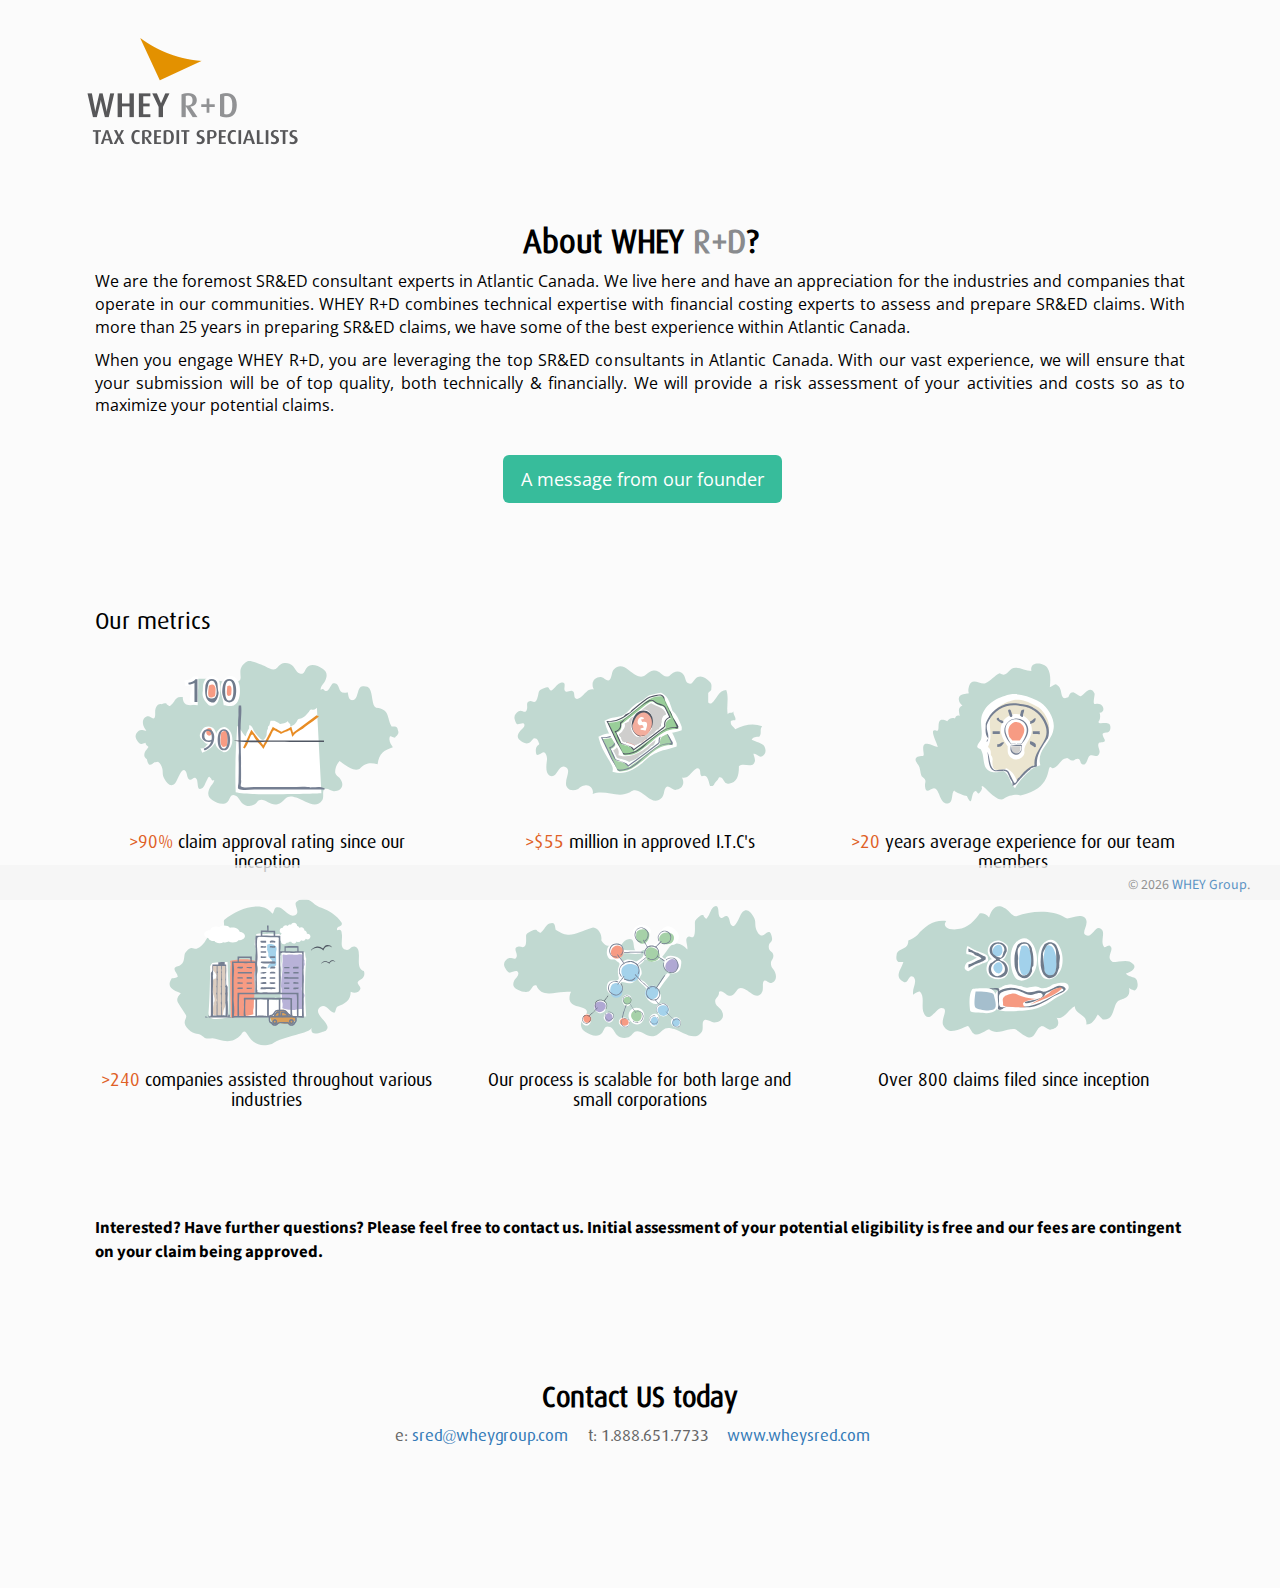
<file: index.html>
<!DOCTYPE html PUBLIC "-//W3C//DTD XHTML 1.0 Transitional//EN" "http://www.w3.org/TR/xhtml1/DTD/xhtml1-transitional.dtd">
<html xmlns="http://www.w3.org/1999/xhtml">

<head>
  <meta http-equiv="Content-Type" content="text/html; charset=iso-8859-1" />
  <meta name="viewport" content="width=device-width, initial-scale=1.0">
  <link rel="icon" type="image/x-icon" href="/favicon.ico?v=2" />
  <title>WHEY R+D - SR&ED Tax Credit Specialists</title>
  <link href="/style.css" type="text/css" rel="stylesheet" />
  <script src="https://code.jquery.com/jquery-2.2.4.min.js"></script>
  <link href="https://fonts.googleapis.com/css?family=Open+Sans" rel="stylesheet">
  <link rel="stylesheet" href="https://maxcdn.bootstrapcdn.com/bootstrap/3.3.7/css/bootstrap.min.css" integrity="sha384-BVYiiSIFeK1dGmJRAkycuHAHRg32OmUcww7on3RYdg4Va+PmSTsz/K68vbdEjh4u"
    crossorigin="anonymous">
  <link rel="stylesheet" href="/app.css" id="maincss">
  <link rel="stylesheet" href="/jquery.sweet-modal.min.css" id="sweet">
  <script src="/bootstrap.js"></script>
  <script src="/jquery.sweet-modal.min.js"></script>
  <script>
    $(document).ready(function() {
      var variants = {
        'html-content-dark': {
          args: [
            {
              title: 'A message from our founder',
              content: '<div class="video-responsive"><iframe src="https://player.vimeo.com/video/247231695" width="640" height="468" frameborder="0" webkitallowfullscreen mozallowfullscreen allowfullscreen></iframe></div>',
              theme: $.sweetModal.THEME_DARK
            }
          ]
        }
      };

      for (var key in variants) {
        if (variants.hasOwnProperty(key)) {
          var variant = variants[key];

          $('#' + key).on('click', { variant: variant }, function(e) {
            var variant = e.data.variant;

            variant.fn = variant.fn || $.sweetModal;
            variant.fn.apply(this, variant.args);
          });
        }
      }
    });
  </script>
</head>

<body>
  <div class="container">
    <div class="row">
      <img class="logo" src="logo.png" alt="return to wheygroup.com" />
    </div>
    <section class="aboutus">
    <h2 class="h1">About WHEY
      <span>R+D</span>?</h2>

    <p> We are the foremost SR&ED consultant experts in Atlantic Canada. We live here and have an appreciation for the industries
      and companies that operate in our communities. WHEY R+D combines technical expertise with financial costing experts
      to assess and prepare SR&ED claims. With more than 25 years in preparing SR&ED claims, we have some of the best experience
      within Atlantic Canada.
    </p>
    <p> When you engage WHEY R+D, you are leveraging the top SR&ED consultants in Atlantic Canada. With our vast experience,
      we will ensure that your submission will be of top quality, both technically & financially. We will provide a risk
      assessment of your activities and costs so as to maximize your potential claims.</p>
<br>
      <center><button id="html-content-dark" class="btn-lg btn-green">A message from our founder</button></center>
</section>
<section class="illustration-container">
  <h3 class="illustration-title">Our metrics</h3>
    <div class="row" style="text-align: center;">
      <div class="col-md-4 col-sm-12">
        <img class="illustration" src="img/approval-rating.svg" alt="">
        <h4 class="illustration-title">
          <span>>90%</span> claim approval rating since our inception
        </h4>
      </div>
      <div class="col-md-4 col-sm-12">
        <img class="illustration" src="img/ITC.svg" alt="">
        <h4 class="illustration-title">
          <span>>$55</span> million in approved I.T.C's</h4>
      </div>
      <div class="col-md-4 col-sm-12">
        <img class="illustration" src="img/experience.svg">
        <h4 class="illustration-title">
          <span>>20</span> years average experience for our team members</h4>
      </div>
      <div class="col-md-4 col-sm-12">
        <img class="illustration" src="img/companies.svg">
        <h4 class="illustration-title">
          <span>>240</span> companies assisted throughout various industries</h4>
      </div>

      <div class="col-md-4 col-sm-12">
        <img class="illustration" src="img/sclable.svg">
        <h4 class="illustration-title">Our process is scalable for both large and small corporations</h4>
      </div>
      <div class="col-md-4 col-sm-12">
        <img class="illustration" src="img/inception.svg">
        <h4 class="illustration-title">Over 800 claims filed since inception</h4>
      </div>
    </div>
</section>
<section class="interested">
      <p >Interested? Have further questions? Please feel free to contact us. Initial assessment of your potential eligibility
        is free and our fees are contingent on your claim being approved.</p>
    </section>


    <section class="contact">
      <h2 class="h1">Contact US today</h2>
      <p>
        <span class="email">e: <a href="mailto:sred@wheygroup.com">sred@wheygroup.com</a>
        </span>
        <span class="telephone"> t: 1.888.651.7733</span>
        <span class="website"> <a href="https://wheysred.com">www.wheysred.com</a> </span>
      </p>
    </section>
    </p>
  </div>
  <div class="footer">
    &copy;
    <script>
      document.write(new Date().getFullYear())
    </script> <a href="https://wheygroup.com">WHEY Group</a>.
  </div>

  <!-- Global site tag (gtag.js) - Google Analytics -->
  <script async src="https://www.googletagmanager.com/gtag/js?id=UA-6741184-6"></script>
  <script>
    window.dataLayer = window.dataLayer || [];

    function gtag() {
      dataLayer.push(arguments);
    }
    gtag('js', new Date());

    gtag('config', 'UA-6741184-6');
  </script>

</body>

</html>
</file>
<file: style.css>
@font-face {
        		font-family: 'dax';
        		src: url('dax-regular-webfont.eot');
        		src: url('dax-regular-webfont.eot?#iefix') format('embedded-opentype'),
        		url('dax-regular-webfont.woff') format('woff'),
        		url('dax-regular-webfont.ttf') format('truetype'),
        		url('dax-regular-webfont.svg') format('svg');
        		font-weight: normal;
        		font-style: normal;
          }


html, body {
  background:#fbfbfb !important;
  font-family: "Open Sans", "lucida grande", "Segoe UI", arial, verdana, "lucida sans unicode", tahoma, sans-serif;
  color: #555;
}
.contact {
  text-align: center !important;
  margin: 25px;
}
p.new {
  font-size: 22px;
  font-family: "dax", "DaxRegular", "Open Sans", "lucida grande", "Segoe UI", arial, verdana, "lucida sans unicode", tahoma, sans-serif;
  padding-bottom: 10px;
}
.logo {
float: left;
width: 225px;
margin: 25px;
}
.h1{
  text-align: center;
  color: #000 !important;
    font-family: "dax", "DaxRegular" !important;
    font-weight: 600 !important;
    font-size: 2em !important;
}
.h1 >span{
  color: #898b8e !important;
}
.illustration-container{
  margin: 25px;
  padding-bottom: 5em;
}
.illustration{
      max-width: 100%;
      min-width: 314px;

}
.illustration-title{
    max-width: 310px;
    font-weight: 200;
    color: #000;
}
.illustration-title>span {
  color: #df6026;
}
.interested{
      font-size: 1.2em;
      color: #000;
      margin: 25px;
      padding-bottom: 5em;
      font-weight: bold;
}
.email{
    color: #666666;
    font-family: "dax", "DaxRegular" !important;
    font-weight: 200;
    font-size: 1.2em;
    padding-right: 15px;
}
.telephone{
      color: #666666;
      font-family: "dax", "DaxRegular" !important;
      font-weight: 200;
      font-size: 1.2em;
      padding-right: 15px;
}
.website{
    color: #eea747;
    font-family: "dax", "DaxRegular" !important;
    font-weight: 200;
    font-size: 1.2em;
    padding-right: 15px;
}
.aboutus {
    font-family: 'Open Sans',
    sans-serif !important;
    color: #000;
    text-align: justify;
    margin: 25px;
    padding-bottom: 5em;
    font-size: 16px;
}


@media screen and (min-height: 600px) {
p.logo {
  margin-top: 10em;
}

.illustration-title {
  max-width: 100%;
  font-family: "dax", "DaxRegular";
  font-weight: 200;
  color: #000;
}
}


.footer {
      position: fixed !important;
      bottom: 0px;
      float: right;
      height: 35px;
      margin: 0px 50px 0px 0px;
      color: #777;
      text-align: right;
      padding: 10px 30px;
  }
a, a:hover, a:active, a:visited, strong {
  color: #000;
}

.contact {
  padding-bottom: 7.5em;
}

.video-responsive{
    overflow:hidden;
    padding-bottom:56.25%;
    position:relative;
    height:0;
}
.video-responsive iframe{
    left:0;
    top:0;
    height:100%;
    width:100%;
    position:absolute;
}
</file>
